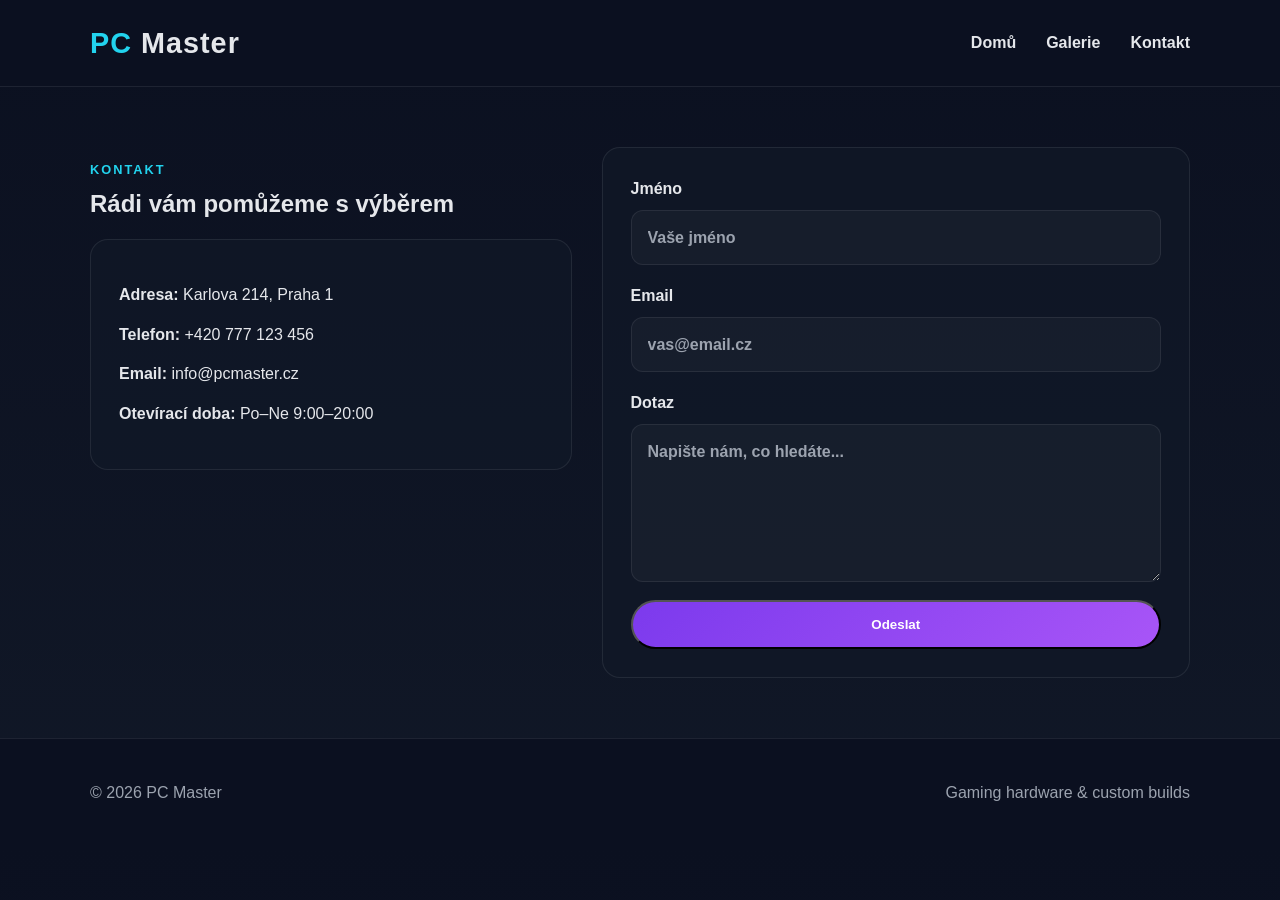
<file: kontakt.html>
<!DOCTYPE html>
<html lang="cs">
<head>
  <meta charset="UTF-8" />
  <meta name="viewport" content="width=device-width, initial-scale=1.0" />
  <title>Kontakt | PC Master</title>
  <link rel="stylesheet" href="style.css" />
</head>
<body>
  <header class="header">
    <div class="container nav">
      <div class="logo">
        <span class="logo-highlight">PC</span> Master
      </div>

      <nav>
        <a href="index.html">Domů</a>
        <a href="galerie.html">Galerie</a>
        <a href="kontakt.html">Kontakt</a>
      </nav>
    </div>
  </header>

  <main class="page">
    <div class="container contact-layout">
      <section class="contact-info">
        <p class="eyebrow">Kontakt</p>
        <h1>Rádi vám pomůžeme s výběrem</h1>

        <div class="info-box">
          <p><strong>Adresa:</strong> Karlova 214, Praha 1</p>
          <p><strong>Telefon:</strong> +420 777 123 456</p>
          <p><strong>Email:</strong> info@pcmaster.cz</p>
          <p><strong>Otevírací doba:</strong> Po–Ne 9:00–20:00</p>
        </div>
      </section>

      <section class="contact-form-section">
        <form class="contact-form">
          <label>
            Jméno
            <input type="text" name="name" placeholder="Vaše jméno" />
          </label>

          <label>
            Email
            <input type="email" name="email" placeholder="vas@email.cz" />
          </label>

          <label>
            Dotaz
            <textarea name="message" rows="5" placeholder="Napište nám, co hledáte..."></textarea>
          </label>

          <button type="submit" class="btn btn-primary">Odeslat</button>
        </form>
      </section>
    </div>
  </main>

  <footer class="footer">
    <div class="container footer-content">
      <p>© 2026 PC Master</p>
      <p>Gaming hardware & custom builds</p>
    </div>
  </footer>
</body>
</html>
</file>
<file: style.css>
* {
  box-sizing: border-box;
}

:root {
  --bg-dark: #0b1020;
  --bg-panel: #111827;
  --bg-light: #1f2937;
  --primary: #7c3aed;
  --primary-2: #22d3ee;
  --text: #e5e7eb;
  --muted: #9ca3af;
  --gold: #fbbf24;
  --white: #ffffff;
  --border: rgba(255, 255, 255, 0.08);
}

html {
  scroll-behavior: smooth;
}

body {
  margin: 0;
  font-family: Arial, Helvetica, sans-serif;
  background: linear-gradient(180deg, #0b1020 0%, #111827 100%);
  color: var(--text);
  line-height: 1.6;
}

img {
  max-width: 100%;
  display: block;
}

a {
  text-decoration: none;
}

.container {
  width: min(1100px, 90%);
  margin: 0 auto;
}

.header {
  background: rgba(11, 16, 32, 0.95);
  border-bottom: 1px solid var(--border);
  position: sticky;
  top: 0;
  z-index: 100;
}

.nav {
  display: flex;
  justify-content: space-between;
  align-items: center;
  padding: 20px 0;
}

.logo {
  font-size: 1.8rem;
  font-weight: 700;
  letter-spacing: 1px;
}

.logo-highlight {
  color: var(--primary-2);
}

nav {
  display: flex;
  gap: 30px;
}

nav a {
  color: var(--text);
  font-weight: 600;
  transition: color 0.3s ease;
}

nav a:hover {
  color: var(--primary-2);
}

.hero {
  min-height: 620px;
  display: flex;
  align-items: center;
  background:
    linear-gradient(rgba(11,16,32,0.75), rgba(11,16,32,0.85)),
    url("https://images.unsplash.com/photo-1518770660439-4636190af475?auto=format&fit=crop&w=1600&q=80")
    center/cover no-repeat;
}

.hero-content {
  max-width: 700px;
  padding: 60px 0;
}

.eyebrow {
  color: var(--primary-2);
  text-transform: uppercase;
  letter-spacing: 2px;
  font-size: 0.8rem;
  font-weight: 700;
  margin-bottom: 10px;
}

h1, h2, h3 {
  margin-top: 0;
  line-height: 1.2;
}

.hero h1 {
  font-size: clamp(2.5rem, 5vw, 4.5rem);
  margin-bottom: 20px;
}

.hero p {
  color: #dfe7f0;
  font-size: 1.05rem;
}

.hero-buttons {
  display: flex;
  gap: 20px;
  flex-wrap: wrap;
  margin-top: 30px;
}

.btn {
  display: inline-block;
  padding: 15px 28px;
  border-radius: 999px;
  font-weight: 700;
  transition: transform 0.2s ease, box-shadow 0.2s ease;
}

.btn:hover {
  transform: translateY(-2px);
  box-shadow: 0 10px 20px rgba(0, 0, 0, 0.2);
}

.btn-primary {
  background: linear-gradient(135deg, var(--primary) 0%, #a855f7 100%);
  color: var(--white);
}

.btn-secondary {
  background: transparent;
  border: 1px solid var(--primary-2);
  color: var(--primary-2);
}

.features {
  padding: 80px 0 40px;
}

.features-grid {
  display: grid;
  grid-template-columns: repeat(3, 1fr);
  gap: 25px;
}

.feature-card {
  background: rgba(17, 24, 39, 0.8);
  border: 1px solid var(--border);
  border-radius: 18px;
  padding: 30px 25px;
  box-shadow: 0 12px 28px rgba(0, 0, 0, 0.1);
}

.feature-card h3 {
  margin-bottom: 10px;
  color: var(--white);
}

.feature-card p {
  margin: 0;
  color: var(--muted);
}

.products {
  padding: 60px 0;
}

.section-heading {
  margin-bottom: 30px;
}

.section-heading h2 {
  font-size: clamp(2rem, 4vw, 3rem);
  margin-bottom: 0;
}

.product-grid {
  display: grid;
  grid-template-columns: repeat(3, 1fr);
  gap: 25px;
}

.product-card {
  background: rgba(17, 24, 39, 0.8);
  border: 1px solid var(--border);
  border-radius: 18px;
  overflow: hidden;
  transition: transform 0.25s ease;
}

.product-card:hover {
  transform: translateY(-6px);
}

.product-card img {
  width: 100%;
  height: 260px;
  object-fit: cover;
}

.product-info {
  padding: 20px;
}

.product-info h3 {
  margin-bottom: 10px;
}

.product-info p {
  color: var(--muted);
  margin: 0 0 15px;
}

.product-meta {
  display: flex;
  gap: 10px;
  flex-wrap: wrap;
  margin-bottom: 15px;
}

.product-meta span {
  background: rgba(34, 211, 238, 0.08);
  color: var(--primary-2);
  border: 1px solid rgba(34, 211, 238, 0.2);
  border-radius: 999px;
  padding: 6px 10px;
  font-size: 0.78rem;
}

.product-info strong {
  font-size: 1.4rem;
  color: var(--gold);
}

.about {
  padding: 60px 0 100px;
}

.about-grid {
  display: grid;
  grid-template-columns: 1.2fr 0.8fr;
  gap: 30px;
  align-items: center;
}

.about-text p {
  color: var(--muted);
}

.about-box {
  background: rgba(17, 24, 39, 0.8);
  border: 1px solid var(--border);
  border-radius: 18px;
  padding: 30px;
}

.about-box ul {
  list-style: none;
  padding: 0;
  margin: 0;
  display: grid;
  gap: 18px;
  color: var(--text);
  font-weight: 600;
}

.page {
  padding: 60px 0;
}

.page-heading {
  margin-bottom: 30px;
}

.page-heading h1 {
  font-size: clamp(2.2rem, 4vw, 3.2rem);
}

.gallery-grid {
  display: grid;
  grid-template-columns: repeat(3, 1fr);
  gap: 22px;
}

.gallery-item {
  background: rgba(17, 24, 39, 0.8);
  border: 1px solid var(--border);
  border-radius: 18px;
  overflow: hidden;
}

.gallery-item img {
  width: 100%;
  height: 260px;
  object-fit: cover;
}

.gallery-item figcaption {
  padding: 15px 16px;
  color: var(--text);
  font-weight: 600;
}

.contact-layout {
  display: grid;
  grid-template-columns: 0.9fr 1.1fr;
  gap: 30px;
  align-items: start;
}

.info-box {
  background: rgba(17, 24, 39, 0.8);
  border: 1px solid var(--border);
  border-radius: 18px;
  padding: 28px;
  margin-top: 20px;
}

.info-box p {
  margin: 14px 0;
  color: var(--text);
}

.contact-form-section {
  background: rgba(17, 24, 39, 0.8);
  border: 1px solid var(--border);
  border-radius: 18px;
  padding: 28px;
}

.contact-form {
  display: flex;
  flex-direction: column;
  gap: 18px;
}

.contact-form label {
  display: flex;
  flex-direction: column;
  gap: 8px;
  color: var(--text);
  font-weight: 600;
}

.contact-form input,
.contact-form textarea {
  width: 100%;
  background: rgba(255,255,255,0.03);
  border: 1px solid var(--border);
  border-radius: 12px;
  padding: 14px 16px;
  color: var(--white);
  font: inherit;
}

.contact-form input::placeholder,
.contact-form textarea::placeholder {
  color: var(--muted);
}

.footer {
  padding: 25px 0;
  border-top: 1px solid var(--border);
  background: rgba(11, 16, 32, 0.95);
}

.footer-content {
  display: flex;
  justify-content: space-between;
  gap: 20px;
  flex-wrap: wrap;
  color: var(--muted);
}

@media (max-width: 900px) {
  .features-grid,
  .product-grid,
  .gallery-grid,
  .about-grid,
  .contact-layout {
    grid-template-columns: 1fr;
  }
}

@media (max-width: 640px) {
  .nav {
    flex-direction: column;
    gap: 15px;
  }

  nav {
    flex-wrap: wrap;
    justify-content: center;
    gap: 15px 20px;
  }

  .hero {
    min-height: 520px;
  }

  .hero-buttons {
    flex-direction: column;
    align-items: flex-start;
  }

  .btn {
    width: 100%;
    text-align: center;
  }
}
</file>
